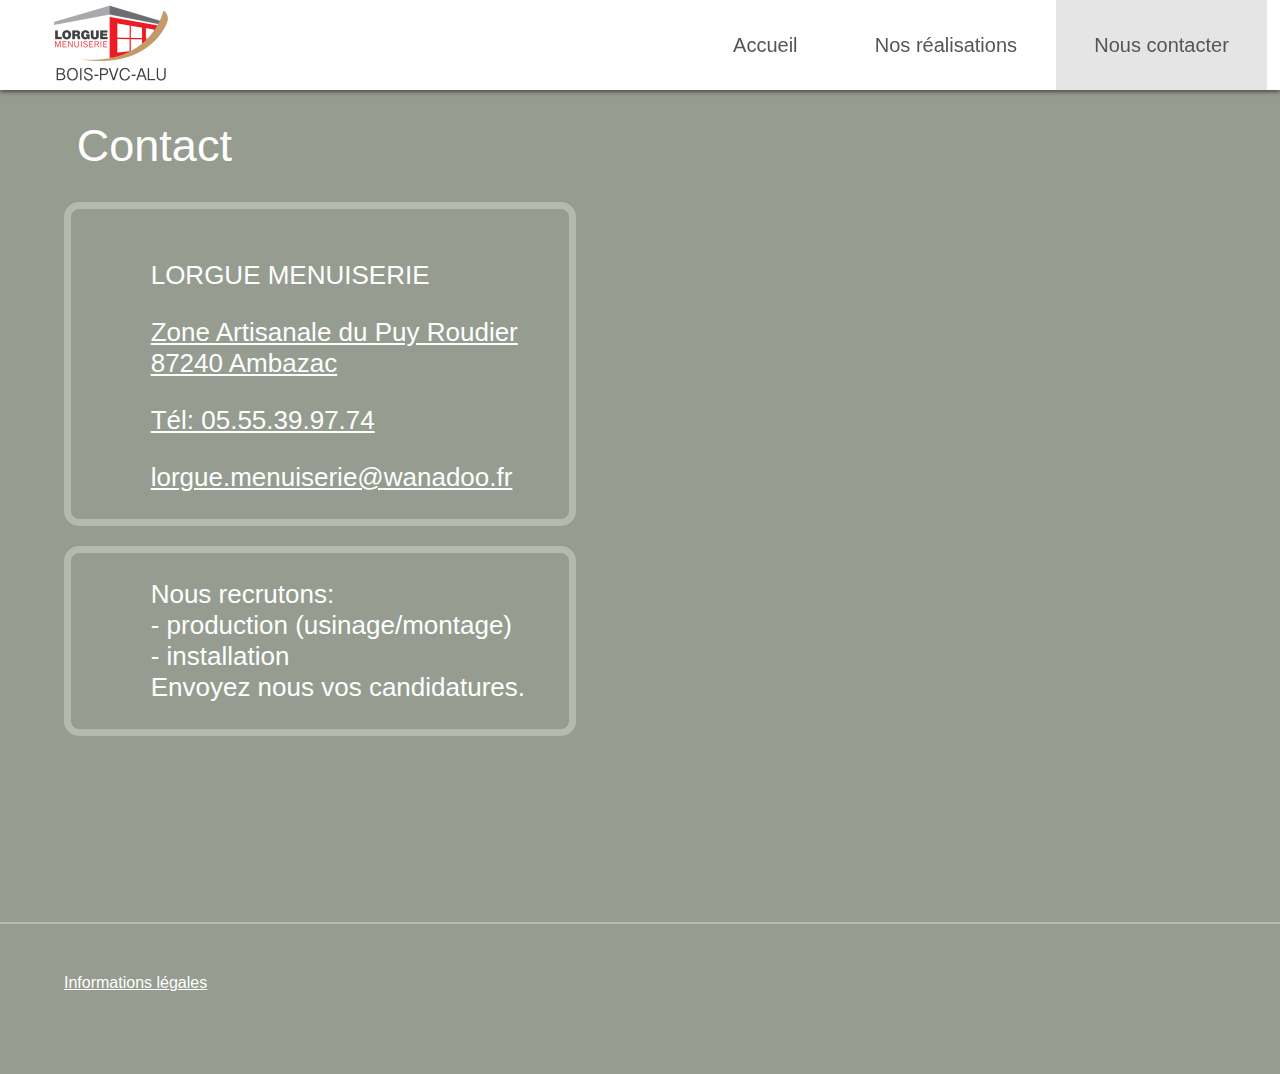
<file: contact.html>
<!DOCTYPE html>
<html>
<head>
    <title>Contact - Menuiserie LORGUE</title>
    <meta charset="utf-8">
    <link rel="stylesheet" type="text/css" href="css/style-contact.css">
    <link rel="stylesheet" type="text/css" href="css/style-base.css"/>
  	<meta name="viewport" content="width=device-width, initial-scale=1.0"/>
    <link rel="shortcut icon" href="img/icon.ico">
    

    <!-- Global site tag (gtag.js) - Google Analytics -->
    <script async src="https://www.googletagmanager.com/gtag/js?id=UA-164512022-1"></script>
    <script>
        window.dataLayer = window.dataLayer || [];
        function gtag(){dataLayer.push(arguments);}
        gtag('js', new Date());

        gtag('config', 'UA-164512022-1');
    </script>

</head>
<body>
  <!-- Navigation -->
	<header class="nav">
		<!-- Barre de navigation -->
		<nav class="nav__bar">
			<img id="show-sidenav" class="nav__bar__show-sidenav" src="img/img-menu.svg" alt="Afficher menu latéral">
			<a href="index.html">
				<img id="img-logo" src="img/logosite.png">
			</a>
			<ul>
				<li><a href="index.html">Accueil</a></li>
				<li id="rea" ><a href="index.html#nos_realisations">Nos réalisations</a></li>
				<li class="nav__bar__li-active" ><a href="contact.html">Nous contacter</a></li>
			</ul>
		</nav>
		<!-- Menu des réalisations -->
		<ul id="menu-rea" class="nav__menu-rea"> <!-- nav-rea -->
			<li><a href="portes.html"><p>Portes d'entrée</p></a></li>
			<li><a href="fenetres.html"><p>Fenêtres et baies vitrées</p></a></li>
			<li><a href="portes-de-garage.html"><p>Portes de garage</p></a></li>
			<li><a href="portails.html"><p>Portails</p></a></li>
			<li><a href="volets.html"><p>Volets</p></a></li>
		</ul>
		<!-- Menu latérale pour petit écran -->
		<div  id="sidenav" class="nav__sidenav">
			<div class="nav__sidenav__btn-container">
				<img id="hide-sidenav" src="img/img-cls.svg" alt="Enlever menu latérale">
			</div>
			<a href="index.html">Accueil</a>
			<a href="index.html#nos_realisations">Nos réalisations</a>
			<a href="contact.html">Nous contacter</a>
		</div>
	</header>

    <h1>Contact</h1>
    <div id="body-container">
        <div id="coord-container">
            <div id="coord">
            <p>LORGUE MENUISERIE</p>
            <a href="https://goo.gl/maps/iUTZj5qRvPm825vv6">Zone Artisanale du Puy Roudier<br>87240 Ambazac <br></a>
            <p></p>
            <a href="tel:0555399774">Tél: 05.55.39.97.74</a>
            <p></p>
            <a href="mailto:lorgue.menuiserie@wanadoo.fr">lorgue.menuiserie@wanadoo.fr</a>
        </div>
        <div  id="recrutement">
        <p>Nous recrutons:<br>- production (usinage/montage)<br>- installation<br>Envoyez nous vos candidatures.
        </p>
        </div>
        </div>
        <iframe src="https://www.google.com/maps/embed?pb=!1m18!1m12!1m3!1d2774.6834620631803!2d1.3530683154646135!3d45.937625979109406!2m3!1f0!2f0!3f0!3m2!1i1024!2i768!4f13.1!3m3!1m2!1s0x47f94974ebd217bd%3A0x83badab748523274!2sLorgue+Menuiserie!5e0!3m2!1sfr!2sfr!4v1563275712477!5m2!1sfr!2sfr"></iframe>
    </div>

    <!-- bas de page -->
  	<footer>
  		<a href="legal.html">Informations légales</a>
  	</footer>

    <script src="js/jquery-3.4.0.js"></script>
    <script src="js/script-base.js"></script>
</body>
</html>
</file>
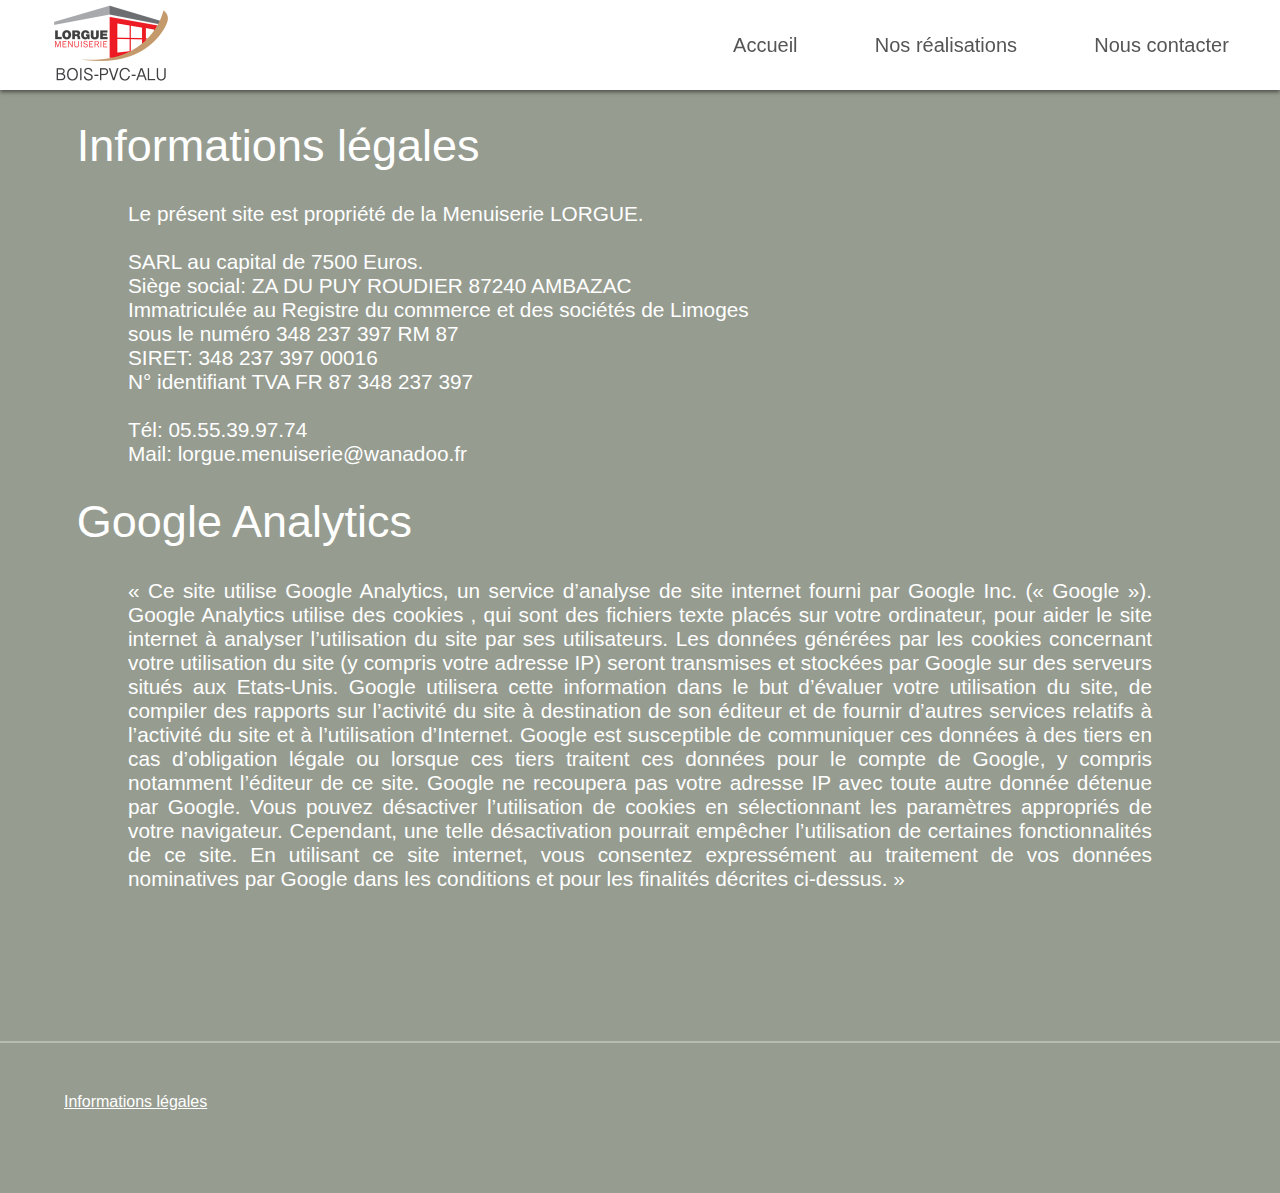
<file: legal.html>
<!DOCTYPE html>
<html lang="fr">
  <head>
    <meta charset="utf-8">
    <title>Informations légales - Menuiserie LORGUE</title>
    <link rel="stylesheet" type="text/css" href="css/style-base.css">
    <link rel="stylesheet" type="text/css" href="css/style-legal.css">
  	<meta name="viewport" content="width=device-width, initial-scale=1.0"/>
    <link rel="shortcut icon" href="img/icon.ico">
    

    <!-- Global site tag (gtag.js) - Google Analytics -->
    <script async src="https://www.googletagmanager.com/gtag/js?id=UA-164512022-1"></script>
    <script>
      window.dataLayer = window.dataLayer || [];
      function gtag(){dataLayer.push(arguments);}
      gtag('js', new Date());

      gtag('config', 'UA-164512022-1');
    </script>
  </head>
  <body>
    <!-- Navigation -->
  	<header class="nav">
  		<!-- Barre de navigation -->
  		<nav class="nav__bar">
  			<img id="show-sidenav" class="nav__bar__show-sidenav" src="img/img-menu.svg" alt="Menu hamburger | Afficher menu latéral">
  			<a href="index.html">
  				<img id="img-logo" src="img/logosite.png" alt="logo menuiserie lorgue">
  			</a>
  			<ul>
  				<li><a href="index.html">Accueil</a></li>
  				<li id="rea"><a href="index.html#nos_realisations">Nos réalisations</a></li>
  				<li><a href="contact.html">Nous contacter</a></li>
  			</ul>
  		</nav>
  		<!-- Menu des réalisations -->
  		<ul id="menu-rea" class="nav__menu-rea"> <!-- nav-rea -->
  			<li><a href="portes.html"><p>Portes d'entrée</p></a></li>
  			<li><a href="fenetres.html"><p>Fenêtres et baies vitrées</p></a></li>
  			<li><a href="portes-de-garage.html"><p>Portes de garage</p></a></li>
  			<li><a href="portails.html"><p>Portails</p></a></li>
  			<li><a href="volets.html"><p>Volets</p></a></li>
  		</ul>
  		<!-- Menu latérale pour petit écran -->
  		<div  id="sidenav" class="nav__sidenav">
  			<div class="nav__sidenav__btn-container">
  				<img id="hide-sidenav" src="img/img-cls.svg" alt="Croix grise | Enlever menu latérale">
  			</div>
  			<a href="index.html">Accueil</a>
  			<a href="index.html#nos_realisations">Nos réalisations</a>
  			<a href="contact.html">Nous contacter</a>
  		</div>
  	</header>

    <h1>Informations légales</h1>
    <p>Le présent site est propriété de la Menuiserie LORGUE.
      <br>
      <br>SARL au capital de 7500 Euros.
      <br>Siège social: ZA DU PUY ROUDIER 87240 AMBAZAC
      <br>Immatriculée au Registre du commerce et des sociétés de Limoges
      <br>sous le numéro 348 237 397 RM 87
      <br>SIRET: 348 237 397 00016
      <br>N° identifiant TVA FR 87 348 237 397
      <br>
      <br>Tél: 05.55.39.97.74
      <br>Mail: lorgue.menuiserie@wanadoo.fr
    </p>

    <h1>Google Analytics</h1>
    <p>« Ce site utilise Google Analytics, un service d’analyse de site internet fourni par Google Inc. (« Google »). Google Analytics utilise des cookies , qui sont des fichiers texte placés sur votre ordinateur, pour aider le site internet à analyser l’utilisation du site par ses utilisateurs. Les données générées par les cookies concernant votre utilisation du site (y compris votre adresse IP) seront transmises et stockées par Google sur des serveurs situés aux Etats-Unis. Google utilisera cette information dans le but d’évaluer votre utilisation du site, de compiler des rapports sur l’activité du site à destination de son éditeur et de fournir d’autres services relatifs à l’activité du site et à l’utilisation d’Internet. Google est susceptible de communiquer ces données à des tiers en cas d’obligation légale ou lorsque ces tiers traitent ces données pour le compte de Google, y compris notamment l’éditeur de ce site. Google ne recoupera pas votre adresse IP avec toute autre donnée détenue par Google. Vous pouvez désactiver l’utilisation de cookies en sélectionnant les paramètres appropriés de votre navigateur. Cependant, une telle désactivation pourrait empêcher l’utilisation de certaines fonctionnalités de ce site. En utilisant ce site internet, vous consentez expressément au traitement de vos données nominatives par Google dans les conditions et pour les finalités décrites ci-dessus. »</p>

    <!-- bas de page -->
  	<footer>
  		<a href="legal.html">Informations légales</a>
  	</footer>
  </body>
</html>
</file>
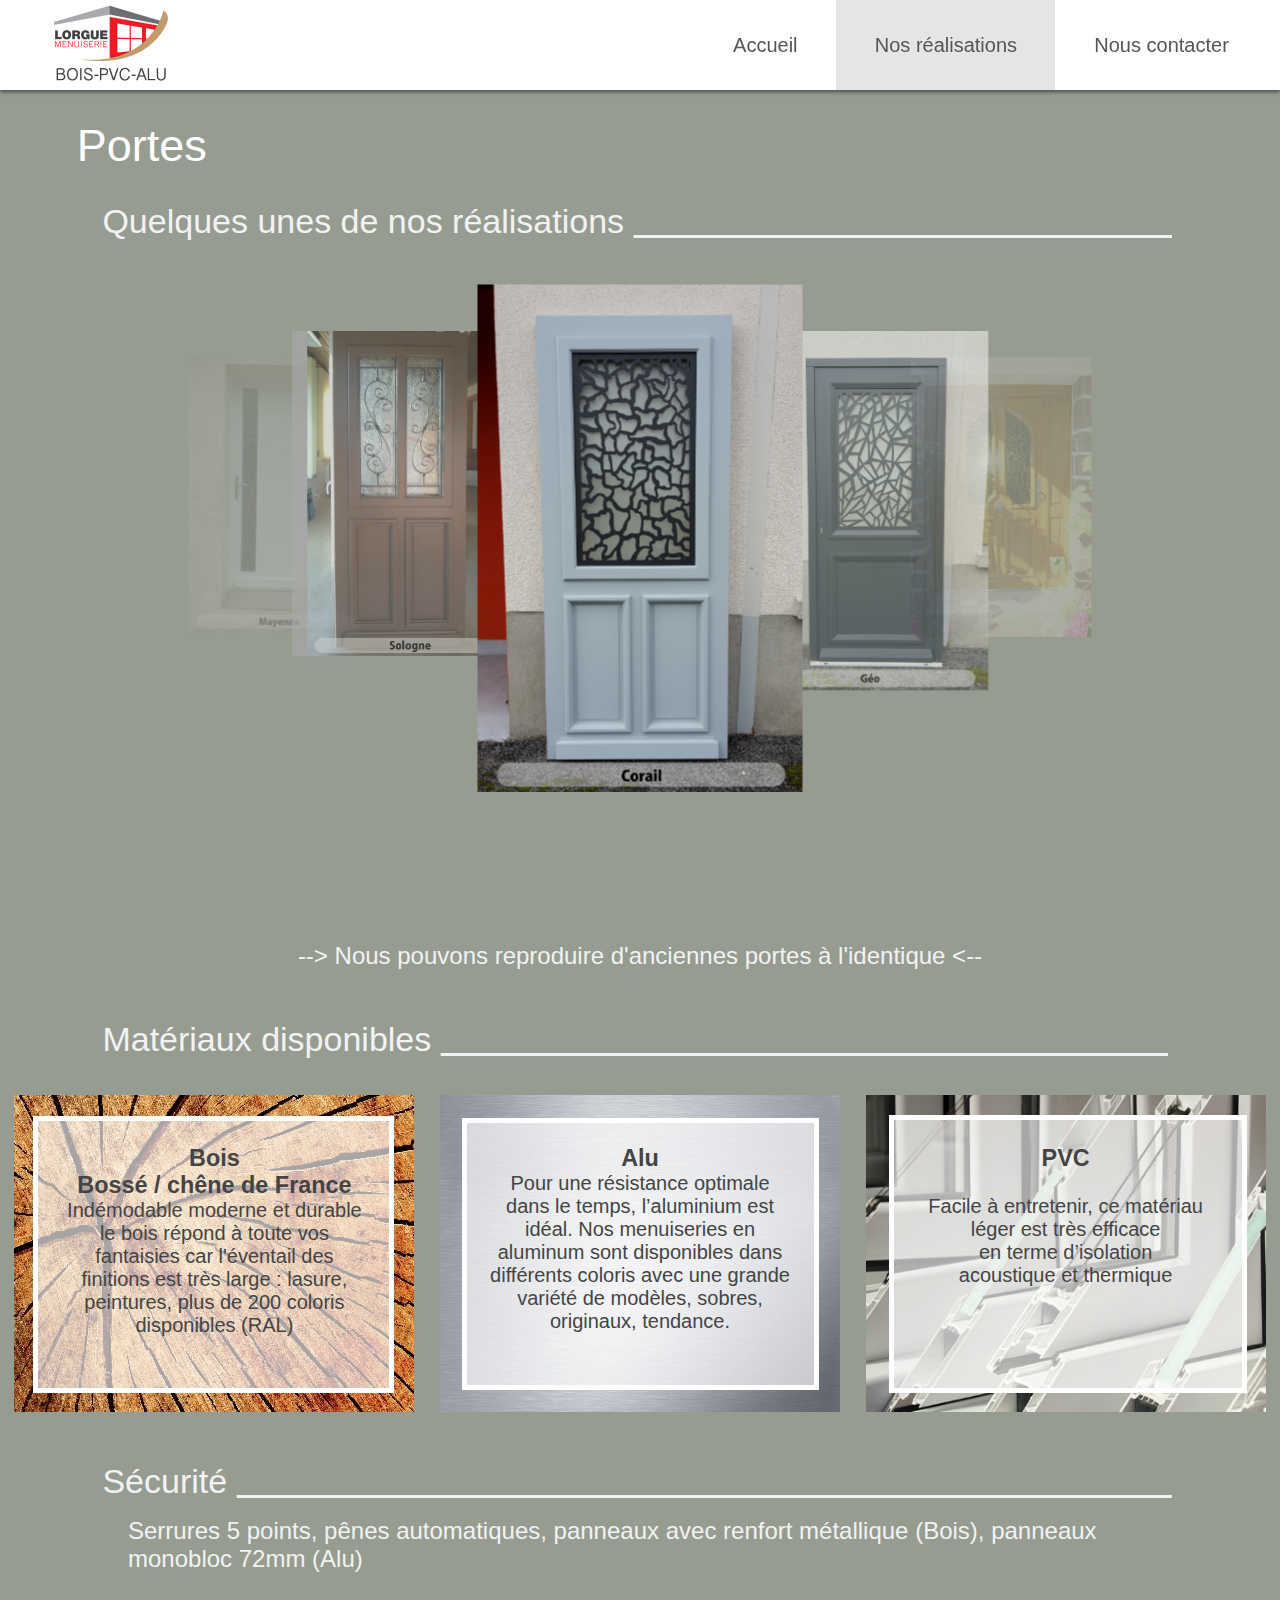
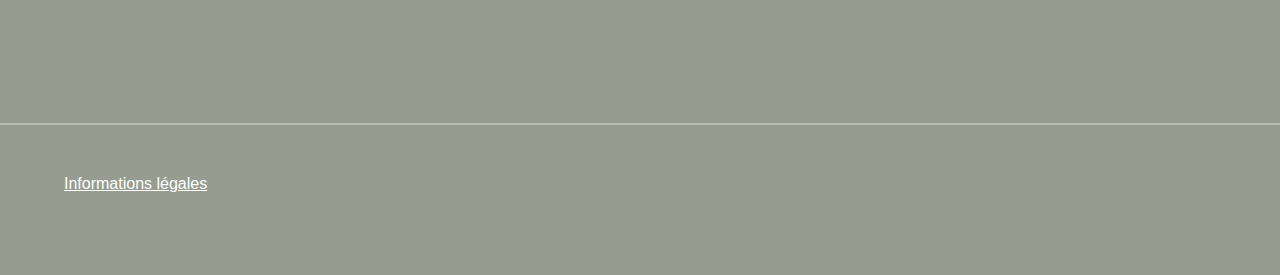
<file: portes.html>
<!DOCTYPE html>
<html>
<head>
	<title>Portes - Menuiserie LORGUE</title>
	<meta charset="utf-8">
    <link rel="stylesheet" type="text/css" href="css/style-portes.css"/>
    <link rel="stylesheet" type="text/css" href="css/style-base-materiaux.css"/>
    <link rel="stylesheet" type="text/css" href="css/style-base.css"/>
    <link rel="stylesheet" type="text/css" href="css/style-base-rea.css"/>
    <link rel="stylesheet" type="text/css" href="css/style-slide.css">
    <meta name="viewport" content="width=device-width, initial-scale=1.0"/>
		<link rel="shortcut icon" href="img/icon.ico">
		

    <!-- Global site tag (gtag.js) - Google Analytics -->
  <script async src="https://www.googletagmanager.com/gtag/js?id=UA-164512022-1"></script>
  <script>
    window.dataLayer = window.dataLayer || [];
    function gtag(){dataLayer.push(arguments);}
    gtag('js', new Date());

    gtag('config', 'UA-164512022-1');
  </script>

</head>
<body>
	<!-- Navigation -->
	<header class="nav">
		<!-- Barre de navigation -->
		<nav class="nav__bar">
			<img id="show-sidenav" class="nav__bar__show-sidenav" src="img/img-menu.svg" alt="Afficher menu latéral">
			<a href="index.html">
				<img id="img-logo" src="img/logosite.png">
			</a>
			<ul>
				<li><a href="index.html">Accueil</a></li>
				<li id="rea" class="nav__bar__li-active" ><a href="index.html#nos_realisations">Nos réalisations</a></li>
				<li><a href="contact.html">Nous contacter</a></li>
			</ul>
		</nav>
		<!-- Menu des réalisations -->
		<ul id="menu-rea" class="nav__menu-rea"> <!-- nav-rea -->
			<li><a href="portes.html"><p>Portes d'entrée</p></a></li>
			<li><a href="fenetres.html"><p>Fenêtres et baies vitrées</p></a></li>
			<li><a href="portes-de-garage.html"><p>Portes de garage</p></a></li>
			<li><a href="portails.html"><p>Portails</p></a></li>
			<li><a href="volets.html"><p>Volets</p></a></li>
		</ul>
		<!-- Menu latérale pour petit écran -->
		<div  id="sidenav" class="nav__sidenav">
			<div class="nav__sidenav__btn-container">
				<img id="hide-sidenav" src="img/img-cls.svg" alt="Enlever menu latérale">
			</div>
			<a href="index.html">Accueil</a>
			<a href="index.html#nos_realisations">Nos réalisations</a>
			<a href="contact.html">Nous contacter</a>
		</div>
	</header>

   	<h1>Portes</h1>
    <h2 class="titre1 titre-tmp">Quelques unes de nos réalisations <span style="text-decoration:underline;">&nbsp &nbsp &nbsp &nbsp &nbsp &nbsp &nbsp &nbsp &nbsp &nbsp &nbsp &nbsp &nbsp &nbsp &nbsp &nbsp &nbsp &nbsp &nbsp &nbsp &nbsp &nbsp &nbsp &nbsp &nbsp &nbsp &nbsp &nbsp &nbsp &nbsp &nbsp &nbsp &nbsp &nbsp &nbsp &nbsp &nbsp &nbsp &nbsp &nbsp &nbsp &nbsp &nbsp &nbsp &nbsp &nbsp &nbsp &nbsp &nbsp &nbsp &nbsp &nbsp &nbsp &nbsp &nbsp &nbsp &nbsp &nbsp &nbsp &nbsp &nbsp &nbsp &nbsp &nbsp &nbsp &nbsp &nbsp &nbsp &nbsp &nbsp &nbsp &nbsp &nbsp &nbsp &nbsp &nbsp &nbsp &nbsp &nbsp &nbsp &nbsp &nbsp &nbsp &nbsp &nbsp &nbsp &nbsp &nbsp &nbsp &nbsp &nbsp &nbsp &nbsp &nbsp &nbsp &nbsp &nbsp &nbsp &nbsp &nbsp &nbsp &nbsp &nbsp &nbsp &nbsp &nbsp &nbsp </span></h2>

  <!-- Large screen (width > 800 px) -->
  <div class="carousel">
      <a class="carousel-item" id="p1" href="#one!"><img src="img/portes/p1.jpg"></a>
      <a class="carousel-item" id="p2" href="#two!"><img src="img/portes/p2.jpg"></a>
      <a class="carousel-item" id="p3" href="#three!"><img src="img/portes/p3.jpg"></a>
      <a class="carousel-item" id="p4" href="#four!"><img src="img/portes/p4.jpg"></a>
      <a class="carousel-item" id="p5" href="#five!"><img src="img/portes/p5.jpg"></a>
      <a class="carousel-item" id="p6" href="#six!"><img src="img/portes/p6.jpg"></a>
      <a class="carousel-item" id="p7" href="#seven!"><img src="img/portes/p7.jpg"></a>
      <a class="carousel-item" id="p8" href="#eight!"><img src="img/portes/p8.jpg"></a>
      <a class="carousel-item" id="p9" href="#nine!"><img src="img/portes/p9.jpg"></a>
      <a class="carousel-item" id="p10" href="#ten!"><img src="img/portes/p10.jpg"></a>
      <a class="carousel-item" id="p11" href="#eleven!"><img src="img/portes/p11.jpg"></a>
      <a class="carousel-item" id="p12" href="#twelve!"><img src="img/portes/p12.jpg"></a>
  </div>

  <!-- Small screen (width < 800 px) -->

  <div id="slidershow">

    <div id="slides">
      <div class="slide" id="s1"><img src="img/portes/p1_rs.png"></div>
      <div class="slide" id="s2"><img src="img/portes/p2_rs.png"></div>
      <div class="slide" id="s3"><img src="img/portes/p3_rs.png"></div>
      <div class="slide" id="s4"><img src="img/portes/p4_rs.png"></div>
      <div class="slide" id="s5"><img src="img/portes/p5_rs.png"></div>
      <div class="slide" id="s6"><img src="img/portes/p6_rs.png"></div>
      <div class="slide" id="s7"><img src="img/portes/p7_rs.png"></div>
      <div class="slide" id="s8"><img src="img/portes/p8_rs.png"></div>
      <div class="slide" id="s9"><img src="img/portes/p9_rs.png"></div>
      <div class="slide" id="s10"><img src="img/portes/p10_rs.png"></div>
      <div class="slide" id="s11"><img src="img/portes/p11_rs.png"></div>
      <div class="slide" id="s12"><img src="img/portes/p12_rs.png"></div>
    </div>
    <div id="bts">
    <div id="bt-left">
      <svg id="left" width="30px" height="30px" xml:lang="fr" xmlns="http://www.w3.org/2000/svg"xmlns:xlink="http://www.w3.org/1999/xlink">
        <title>Image précédente</title>
        <line x1="25" y1="5" x2="5" y2="15" stroke="#fff" stroke-width="3" stroke-linecap="round" />
        <line x1="5" y1="15" x2="25" y2="25" stroke="#fff" stroke-width="3" stroke-linecap="round" />
      </svg>
    </div>
    <div id="bt-right">
      <svg id="right" width="30px" height="30px" xml:lang="fr" xmlns="http://www.w3.org/2000/svg"xmlns:xlink="http://www.w3.org/1999/xlink">
        <title>Image suivante</title>
        <line x1="5" y1="5" x2="25" y2="15" stroke="#fff" stroke-width="3" stroke-linecap="round" />
        <line x1="25" y1="15" x2="5" y2="25" stroke="#fff" stroke-width="3" stroke-linecap="round" />
      </svg>
    </div>
    </div>
  </div>

  <div id="navigation">
    <div id="b1" class="bar"></div>
    <div id="b2" class="bar"></div>
    <div id="b3" class="bar"></div>
    <div id="b4" class="bar"></div>
    <div id="b5" class="bar"></div>
    <div id="b6" class="bar"></div>
    <div id="b7" class="bar"></div>
    <div id="b8" class="bar"></div>
    <div id="b9" class="bar"></div>
    <div id="b10" class="bar"></div>
    <div id="b11" class="bar"></div>
    <div id="b12" class="bar"></div>
  </div>

  <!-- For all screen -->

  <p id="text1">--> Nous pouvons reproduire d'anciennes portes à l'identique <--</p>
  <h2 class="titre2 titre-tmp">Matériaux disponibles <span style="text-decoration:underline;">&nbsp &nbsp &nbsp &nbsp &nbsp &nbsp &nbsp &nbsp &nbsp &nbsp &nbsp &nbsp &nbsp &nbsp &nbsp &nbsp &nbsp &nbsp &nbsp &nbsp &nbsp &nbsp &nbsp &nbsp &nbsp &nbsp &nbsp &nbsp &nbsp &nbsp &nbsp &nbsp &nbsp &nbsp &nbsp &nbsp &nbsp &nbsp &nbsp &nbsp &nbsp &nbsp &nbsp &nbsp &nbsp &nbsp &nbsp &nbsp &nbsp &nbsp &nbsp &nbsp &nbsp &nbsp &nbsp &nbsp &nbsp &nbsp &nbsp &nbsp &nbsp &nbsp &nbsp &nbsp &nbsp &nbsp &nbsp &nbsp &nbsp &nbsp &nbsp &nbsp &nbsp &nbsp &nbsp &nbsp &nbsp &nbsp &nbsp &nbsp &nbsp &nbsp &nbsp &nbsp &nbsp &nbsp &nbsp &nbsp &nbsp &nbsp &nbsp &nbsp &nbsp &nbsp &nbsp &nbsp &nbsp &nbsp &nbsp &nbsp &nbsp &nbsp &nbsp &nbsp &nbsp &nbsp &nbsp </span></h2>

  <div id="main-container">

    <div id="bois">
      <img src="img/bois.jpg">
      <div class="content">
        <h3>Bois<br>Bossé / chêne de France</h3>
        <p>Indémodable moderne et durable le bois répond à toute vos fantaisies car l'éventail des finitions est très large : lasure, peintures, plus de 200 coloris disponibles (RAL)</p>
      </div>
    </div>

    <div id="alu">
      <img src="img/alu.jpg">
      <div class="content">
        <h3>Alu</h3>
        <p>Pour une résistance optimale dans le temps, l’aluminium est idéal. Nos menuiseries en aluminum sont disponibles dans différents coloris avec une grande variété de modèles, sobres, originaux, tendance.</p>
        <!--Pour des menuiseries épurées les portes en aluminum sont disponibles dans différents coloris-->
      </div>
    </div>

    <div id="pvc">
      <img src="img/pvc.jpg">
      <div class="content">
        <h3>PVC</h3>
        <p><br>Facile à entretenir, ce matériau léger est très efficace<br>en terme d’isolation<br>acoustique et thermique</p>
      </div>
    </div>
  </div>


    <h2 class="titre2 titre-tmp">Sécurité <span style="text-decoration:underline;">&nbsp &nbsp &nbsp &nbsp &nbsp &nbsp &nbsp &nbsp &nbsp &nbsp &nbsp &nbsp &nbsp &nbsp &nbsp &nbsp &nbsp &nbsp &nbsp &nbsp &nbsp &nbsp &nbsp &nbsp &nbsp &nbsp &nbsp &nbsp &nbsp &nbsp &nbsp &nbsp &nbsp &nbsp &nbsp &nbsp &nbsp &nbsp &nbsp &nbsp &nbsp &nbsp &nbsp &nbsp &nbsp &nbsp &nbsp &nbsp &nbsp &nbsp &nbsp &nbsp &nbsp &nbsp &nbsp &nbsp &nbsp &nbsp &nbsp &nbsp &nbsp &nbsp &nbsp &nbsp &nbsp &nbsp &nbsp &nbsp &nbsp &nbsp &nbsp &nbsp &nbsp &nbsp &nbsp &nbsp &nbsp &nbsp &nbsp &nbsp &nbsp &nbsp &nbsp &nbsp &nbsp &nbsp &nbsp &nbsp &nbsp &nbsp &nbsp &nbsp &nbsp &nbsp &nbsp &nbsp &nbsp &nbsp &nbsp &nbsp &nbsp &nbsp &nbsp &nbsp &nbsp &nbsp &nbsp </span></h2>
    <p id="text2"> Serrures 5 points, pênes automatiques, panneaux avec renfort métallique (Bois), panneaux monobloc 72mm (Alu)</p>

		<!-- bas de page -->
		<footer>
			<a href="legal.html">Informations légales</a>
		</footer>


  <script type="text/javascript" src="js/jquery-3.4.0.js"></script>
	<script type="text/javascript" src="js/materialize.js"></script>
  <script type="text/javascript" src="js/script-base.js"></script>
  <script type="text/javascript" src="js/script-slide.js"></script>
   	<script type="text/javascript">
   		$(document).ready(function(){
   			$('.carousel').carousel();
   		});
   	</script>
</body>
</html>
</file>
<file: css/style-contact.css>
body
{
	background-color: #969C90; /*869C90CC*/
	margin: 0;
	font-family: -apple-system, BlinkMacSystemFont, "Segoe UI", Roboto, Oxygen-Sans, Ubuntu, Cantarell, "Helvetica Neue", sans-serif;
}

h1
{
	position: relative;
	left: 6%;
	font-weight: lighter;
	font-size: 45px;
	width: 100px;
}

a,p,h1
{
	color: #fff;
}

p
{
	font-weight: lighter;
	font-size: 25px;
}

#coord-container div a, #coord-container div p
{
	position: relative;
	font-size: 26px;
	width: 100%;
	left: 16%;
}

#coord p:nth-child(1)
{
	padding-top: 5%;
}
#coord a:nth-child(3)
{
	padding-bottom: 5%;
}

iframe, #coord-container
{
	position: relative;
	margin-left: auto;
	margin-right: auto;
	height: 570px;
}

#body-container
{
	position: relative;
	width: 100%;
}

#coord
{
	padding-bottom: 5%;
}

#coord, #recrutement
{
	border-style: solid;
	border-width: 7px;
	border-color: rgba(255,255,255,0.3);
	border-radius: 15px;
}

iframe
{
	border-style: none;
	border-radius: 15px;
}

@media only screen and (min-width:801px)
{
	/*large screen*/
	#body-container
	{
		display: flex;
	}

	#recrutement
	{
		display: flex;
		margin-top: 20px;
	}

	iframe, #coord-container
	{
		width: 40%;
	}
}

@media only screen and (max-width: 1201px) and (min-width: 801px)
{
	#coord-container div a, #coord-container div p
	{
		font-size: 20px;
	}

	iframe
	{
		height: 440px;
	}

	footer
	{
		margin-top: 0;
	}
}

@media only screen and (max-width:801px) and (min-width: 400px)
{
	/*small screen*/
	iframe, #coord-container
	{
		width: 60%;
	}
		#recrutement
	{
		display: flex;
		margin-top: 20px;
	}

	iframe
	{
		transform: translateX(-50%);
		left: 50%;
		margin-top: -180px;
		height: 300px;
	}

	#coord-container div a, #coord-container div p
	{
		font-size: 15px;
	}

	footer
	{
		margin-top: 100px;
	}
}

@media only screen and (max-width: 399px)
{
/*very small screen*/
	iframe, #coord-container
	{
		width: 60%;
	}
		#recrutement
	{
		display: flex;
		margin-top: 20px;
	}

	iframe
	{
		transform: translateX(-50%);
		left: 50%;
		margin-top: -250px;
		height: 300px;
	}

	#coord-container div a, #coord-container div p
	{
		font-size: 11px;
	}

	footer
	{
		margin-top: 100px;
	}
}
</file>
<file: css/style-base.css>
body
{
	background-color: #969C90; /*869C90CC*/
	margin: 0;
	font-family: -apple-system, BlinkMacSystemFont, "Segoe UI", Roboto, Oxygen-Sans, Ubuntu, Cantarell, "Helvetica Neue", sans-serif;
}
h1
{
	position: relative;
	left: 6%;
	font-weight: lighter;
	font-size: 45px;
	color: #fff;
	width: 800px;
}

.titre-tmp{
	width: 84vw;
	padding-bottom: 20px;
	height: 30px;
	margin: auto;
	overflow: hidden;
	font-weight: normal;
	font-size: 34px;
	color: #f2f2f2;
}

@media only screen and (max-width:801px)
{
	/*small screen*/
	h1
	{
		font-size: 	30px;
		width: 300px;
	}
}

/******** header *********/
.nav{
	width: 100%;
	position: fixed;
	top: 0px;
	z-index: 2;
}
.nav__bar{
	width: inherit;
	background-color: #fff;
	box-shadow: 0 2px 4px rgba(0,0,0,0.5);
}
#img-logo{
	position: absolute;
	width: auto;
	height: 100%;
	margin-left: 4vw;
	cursor: pointer;
}
.nav__bar > ul{
	height: 100%;
	float: right;
	position: relative;
	margin: 0;
	margin-right: 1vw;
}
.nav__bar > ul > li{
	height: 100%;
	display: inline-block;
	margin-left: -4px;
}
.nav__bar > ul > li:hover{
	background-color: #e5e5e5;
}
.nav__bar__li-active{
	background-color: #e5e5e5;
}
.nav__bar__li-active:hover{
	background-color: #d9d9d9 !important;
}
.nav__bar > ul a{
	color: #555;
	padding-left: 3vw;
	padding-right: 3vw;
	font-size: 20px;
	display: inline-block;
	line-height: 90px;
	text-decoration: none;
}
.nav__bar__show-sidenav{
		height: 44px;
		width: 44px;
		margin: 13px 0 0 13px;
		cursor: pointer;
		display: none;
}
.nav__menu-rea{
	position: fixed;
	width: 100%;
	margin-top: 0;
	padding-left: 0;
	background-color: #e6e6e6;
	list-style: none;
	transition: 2s;
	padding-top: 5px;
	padding-bottom: 5px;
	box-shadow: 0 2px 2px rgba(0,0,0,0.4);
	display: none;
	z-index: 3;
	top: 85px;
}
.nav__menu-rea li:hover{
	background-color: rgba(0,0,0,0.1);
}
.nav__menu-rea a{
	width: 100%;
	text-decoration: none;
	font-weight: lighter;
}
.nav__menu-rea a p{
	color: #555;
	font-size: 19px;
	margin: 0 0 0 5vw;
	padding-bottom: 5px;
	padding-top: 5px;
}

.nav__sidenav__btn-container{
	display: flex;
	justify-content:flex-end;
}
.nav__sidenav__btn-container > img{
	height: 44px;
	padding: 15px;
	cursor: pointer;
}

@media only screen and (max-width:801px)
{
	/*small screen*/
	body{
		padding-top: 70px;
	}
	#img-logo
	{
		right: 50%;
		transform: translateX(50%);
		margin: 0;
	}
	.nav__bar{
		height: 70px;
	}
	.nav__bar ul
	{
		display: none;
	}
	.nav__bar__show-sidenav{
		display: inline;
	}

	.nav__sidenav{
		height: 100%;
		width: 0;
		position: fixed;
		top: 0;
		left: 0;
		background-color: #eee;
		overflow-y: hidden;
		transition: 0.5s;
	}
	.nav__sidenav > a{
	  	padding: 8px 8px 8px 32px;
	  	text-decoration: none;
	  	font-size: 25px;
	  	color: #777;
	  	display: block;
	}
	.nav__sidenav > a:hover{
			background-color: #e5e5e5;
	}

}

@media only screen and (min-width:801px)
{
	/*large screen*/
	body{
		padding-top: 90px;
	}
	.nav__bar{
		height: 90px;
	}
	.nav__sidenav{
		display: none;
	}
}

footer{
	height: 100px;
	width: 100%;
	margin-top: 150px;
	padding-top: 50px;
	border-top: 2px solid #b6bCb0;
}
footer > a{
	color: white;
	margin-left: 5%;
}
footer > a:hover{
	color: #ddd;
	margin-left: 5%;
}
</file>
<file: css/style-legal.css>
p {
  width: 80%;
  margin: 0 auto 0 auto;
  color: white;
  font-size: 1.3rem;
  text-align: justify;
}
</file>
<file: css/style-portes.css>
#text1
{
  	margin-top: -130px;
}

#text2
{
	margin-top: -20px;
}

/* small screen slide */
.slide img
{
	height: 400px;
	width: 350px;
}
</file>
<file: css/style-base-materiaux.css>
.content h3,p
{
	margin: 0;
}

#main-container img
{
	position: absolute;
	height: 317px;
	width: 400px;
}
.content
{
	height: 217px;
	width: 300px;
	padding: 50px;
	position: absolute;
	text-align: center;
	display: inline-block;
	font-size: 20px !important;
	font-family: roboto, sans-serif;
	color: #444 !important;
	font-weight: normal !important;
}
#title
{
	font-size: 24px;
	margin: 25px 0 25px 0;
}
#bois,#alu,#pvc
{
	display: inline;
}
#alu,#pvc
{
	margin-left: 400px;
	padding-left: 2vw;
}
#main-container
{
	width: 1200px;
	height: 317px;
	padding-right: 4vw;
	margin-left: auto;
	margin-right: auto;
}
@media only screen and (max-width: 1260px) and (min-width: 831px){
	#pvc
	{
		width: 400px;
		display: block;
		position: relative;
		margin-top: 317px;
		padding-top: 1vw;
		margin-right: auto;
		margin-left: auto;
	}
	#main-container
	{
		width: 800px;
 		height: 684px;
 		padding-right: 2vw;
 	}
} 
@media only screen and (max-width: 830px) and (min-width: 500px){
	#bois, #alu, #pvc
 	{
 		width: 400px;
 		display: block;
 		position: relative;
 		padding-top: 1vw;
 		margin-right: auto;
 		margin-left: auto;
 	}
 	#alu, #pvc
 	{
 		margin-top: 317px;
 		padding-left: 0;
 	}
 	#main-container
 	{
 		width: 400px;
 		height: 1000px;
 		padding: 0;
 	}
}

@media only screen and (max-width: 499px)
{
	#bois, #alu, #pvc
	{ 
		width: 70vw;
		height: 60vw;
		display: block;
		position: relative;
		padding-top: 1vw;
		margin: auto;
	}

	#alu, #pvc
	{
		margin-top: 5vw;
		padding-left: 0;
	}

	#main-container
	{
		width: 70vw;
		height: 190vw;
		padding: 0;
	}

	#main-container img
	{
		width: 70vw;
		height: 60vw;
	}

	.content
	{
		height: 44vw;
		width: 54vw;
		padding: 8vw;
		font-size: 4vw !important;
	}
}
</file>
<file: css/style-base-rea.css>
#title
{
	position: relative;
	text-align: center;
	font-weight: normal;
	top: -200px;
}

#text1
{
  position: relative;
  width: 85vw;
  margin: 0 auto 0 auto;
  text-align: center;
  color: #f2f2f2;
  font-weight: lighter;
  font-size: 24px;
}

#text2
{
  position: relative;
  width: 77vw;
  margin-left: 10vw;
  color: #f2f2f2;
  font-weight: lighter;
  font-size: 24px;
}

.titre2
{
  margin-top: 50px;
  margin-bottom: 25px;
}

@media screen and (max-width: 500px)
{
  h2
  {
    font-size: 25px !important;
  }

  #text1, #text2
  {
    font-size: 19px !important;
  }
}

@media screen and (max-width: 424px){

  .titre1
  {
    height: 70px !important;
  }
}

/* metrialize */

.carousel {
  overflow: hidden;
  position: relative;
  width: 95vw;
  height: 690px;
  top:-150px;
  margin: 0 auto 0 auto;
  -webkit-perspective: 500px;
          perspective: 500px;
  -webkit-transform-style: preserve-3d;
          transform-style: preserve-3d;
  -webkit-transform-origin: 0% 50%;
          transform-origin: 0% 50%;
}

.carousel .carousel-item >img
{
  width: 100%;
}

.carousel.carousel-slider {
  top: 0;
  left: 0;
}

.carousel.carousel-slider .carousel-fixed-item {
  position: absolute;
  left: 0;
  right: 0;
  bottom: 20px;
  z-index: 1;
}

.carousel.carousel-slider .carousel-fixed-item.with-indicators {
  bottom: 68px;
}

.carousel.carousel-slider .carousel-item {
  width: 100%;
  height: 100%;
  min-height: 400px;
  position: absolute;
  top: 0;
  left: 0;
}

.carousel.carousel-slider .carousel-item h2 {
  font-size: 24px;
  font-weight: 500;
  line-height: 32px;
}

.carousel.carousel-slider .carousel-item p {
  font-size: 15px;
}

.carousel .carousel-item {
  visibility: hidden;
  width: 325px;
  height: 325px;
  position: absolute;
  top: 0;
  left: 0;
}

.carousel .indicators {
  position: absolute;
  text-align: center;
  left: 0;
  right: 0;
  bottom: 0;
  margin: 0;
}

.carousel .indicators .indicator-item {
  display: inline-block;
  position: relative;
  cursor: pointer;
  height: 8px;
  width: 8px;
  margin: 24px 4px;
  background-color: rgba(255, 255, 255, 0.5);
  -webkit-transition: background-color .3s;
  transition: background-color .3s;
  border-radius: 50%;
}

.carousel .indicators .indicator-item.active {
  background-color: #fff;
}

.carousel.scrolling .carousel-item .materialboxed,
.carousel .carousel-item:not(.active) .materialboxed {
  pointer-events: none;
}
</file>
<file: css/style-slide.css>
svg
{
	transition: 0.4s;
	border-radius: 10px;
	border: 1px solid #fff;
}

@media only screen and (max-width: 801px)
{
	#slidershow
	{
		width: 100%;
		height: 400px;
		overflow: hidden;	
		display: block;
		transition: 0.4s;
	}

	#navigation
	{
		position: absolute;
		left: 50%;
		transform: translateX(-50%);
		display: flex;
		margin-top: 10px;
	}

	.bar
	{
		width: 4.5vw;
		height: 10px;
		border: 2px solid #fff;
		border-radius: 10px;
		margin-left: 1vw;
		margin-right: 1vw;
		margin-top: 8px;
		display: block;
		cursor: pointer;
		transition: 0.4s;
	}

	#bts
	{
		display: flex;
		width: 	100%;
		justify-content: space-between;
		position: relative;
		bottom: 50%;
	}	

	#bt-left
	{
		cursor: pointer;
		position: relative;
		left: 3vw;
	}
	#bt-right
	{
		cursor: pointer;
		position: relative;
		right: 3vw;
	}	

	.bar:hover
	{
		background-color: #fff;
	}	
		
	input[name="r"]
	{
		position: absolute;
		visibility: hidden;
	}

	#slides
	{
		height: 100%;
		width: 7200px;
		display: flex;
	}

	.slide
	{
		width: 100vw;
		transition: 0.6s;
	}
	.slide img
	{
		display: block;
		position: relative;
		margin: auto;
	}
	.carousel, .carousel-item
	{
		display: none;
	}
	#text1
	{
		margin-top: 80px;
	}
}

@media only screen and (min-width: 802px)
{
	.slide, svg, #s1
	{
		display: none;
	}
	.carousel, .carousel-item
	{
		display: block;
	}
}
</file>
